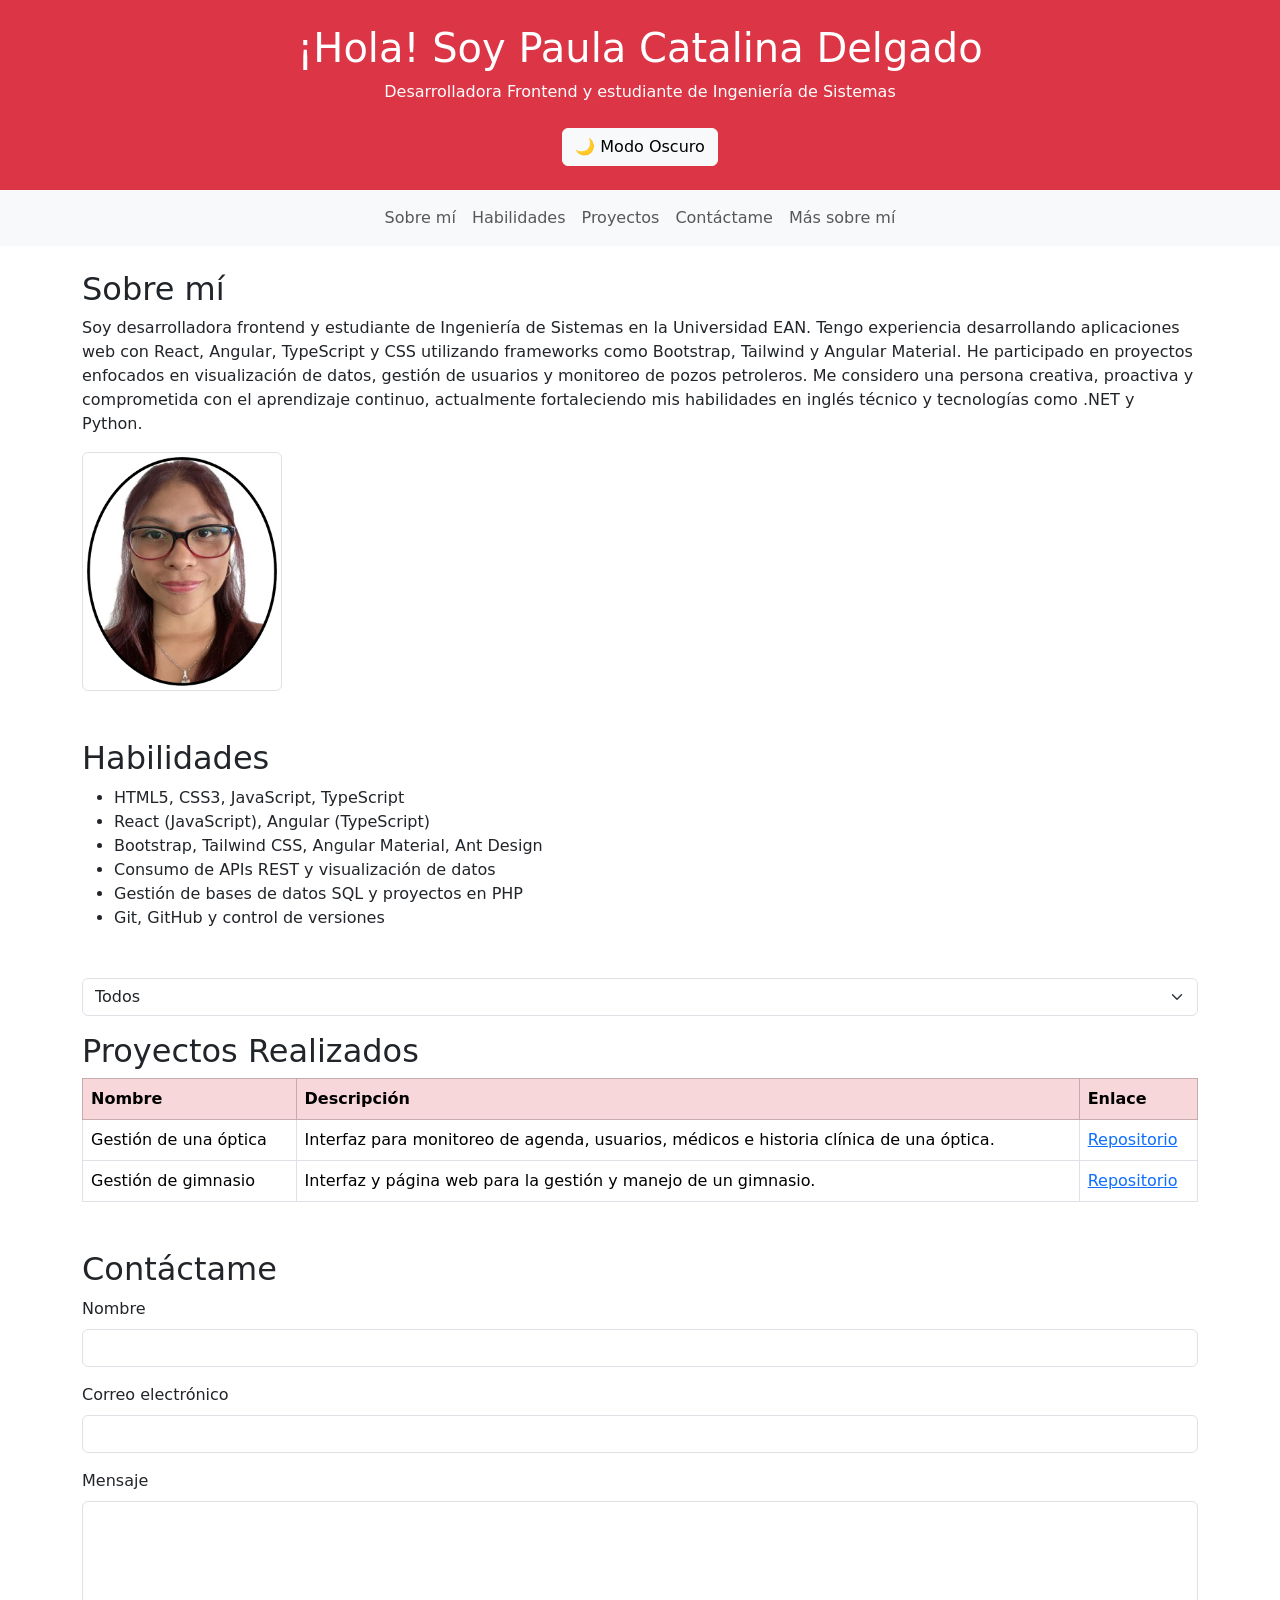
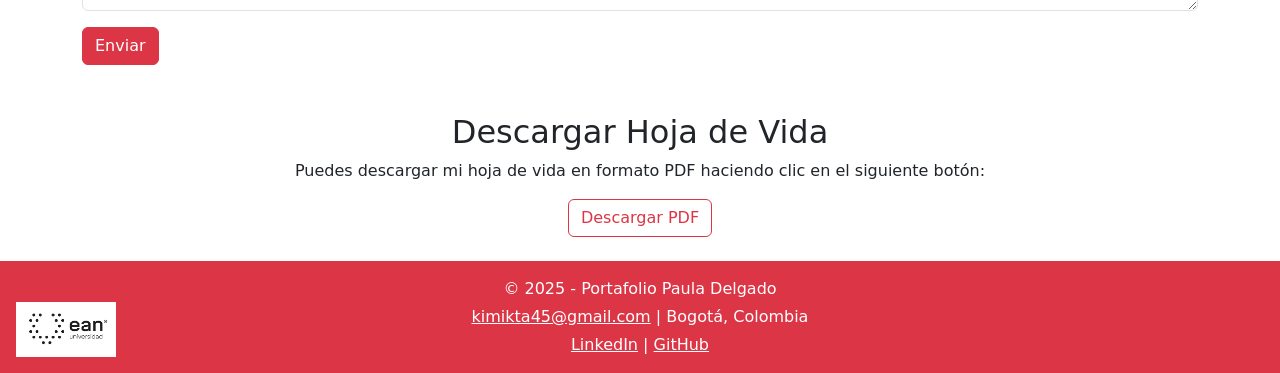
<file: src/index.html>
<!DOCTYPE html>
<html lang="es">

<head>
  <meta charset="UTF-8" />
  <meta name="viewport" content="width=device-width, initial-scale=1.0" />
  <title>Portafolio Paula Delgado</title>
  <link rel="stylesheet" href="./styles/index.css" />
  <link href="https://cdn.jsdelivr.net/npm/bootstrap@5.3.0/dist/css/bootstrap.min.css" rel="stylesheet" />
  <link rel="icon" href="../Assets/img/Logo_ean.png" type="image/png" />
  <script src="https://cdn.jsdelivr.net/npm/bootstrap@5.3.0/dist/js/bootstrap.bundle.min.js"></script>

</head>

<body>
  <header class="bg-danger text-white text-center p-4">
    <h1>¡Hola! Soy Paula Catalina Delgado</h1>
    <p>Desarrolladora Frontend y estudiante de Ingeniería de Sistemas</p>
    <button id="toggle-theme" class="btn btn-light mt-2">🌙 Modo Oscuro</button>
  </header>

  <nav id="menu" class="navbar navbar-expand-sm bg-light justify-content-center">
    <ul class="navbar-nav">
      <li class="nav-item"><a class="nav-link" href="#sobre-mi">Sobre mí</a></li>
      <li class="nav-item"><a class="nav-link" href="#habilidades">Habilidades</a></li>
      <li class="nav-item"><a class="nav-link" href="#proyectos">Proyectos</a></li>
      <li class="nav-item"><a class="nav-link" href="#contacto">Contáctame</a></li>
      <li class="nav-item"><a class="nav-link" href="#hoja-de-vida">Más sobre mí</a></li>
    </ul>
  </nav>

  <main class="container mt-4">
    <section id="sobre-mi">
      <h2>Sobre mí</h2>
      <p>
        Soy desarrolladora frontend y estudiante de Ingeniería de Sistemas en la Universidad EAN. Tengo
        experiencia desarrollando aplicaciones web con React, Angular, TypeScript y CSS utilizando frameworks
        como Bootstrap, Tailwind y Angular Material.
        He participado en proyectos enfocados en visualización de datos, gestión de usuarios y monitoreo de
        pozos petroleros.
        Me considero una persona creativa, proactiva y comprometida con el aprendizaje continuo, actualmente
        fortaleciendo mis habilidades en inglés técnico y tecnologías como .NET y Python.
      </p>
      <img src="../Assets/img/IMG_1203.PNG" alt="Foto de perfil" class="img-thumbnail" width="200" />
    </section>

    <section id="habilidades" class="mt-5">
      <h2>Habilidades</h2>
      <ul id="lista-habilidades"></ul>
    </section>

    <section id="proyectos" class="mt-5">
      <h2>Proyectos Realizados</h2>
      <table class="table table-bordered">
        <thead class="table-danger">
          <tr>
            <th>Nombre</th>
            <th>Descripción</th>
            <th>Enlace</th>
          </tr>
        </thead>
        <tbody>
          <tr>
            <td>Gestión de una óptica</td>
            <td>Interfaz para monitoreo de agenda, usuarios, médicos e historia clínica de una óptica.</td>
            <td><a href="https://github.com/PaulaDC2725" target="_blank">Repositorio</a></td>
          </tr>
          <tr>
            <td>Gestión de gimnasio</td>
            <td>Interfaz y página web para la gestión y manejo de un gimnasio.</td>
            <td><a href="https://github.com/PaulaDC2725" target="_blank">Repositorio</a></td>
          </tr>
        </tbody>
      </table>
    </section>

    <section id="contacto" class="mt-5">
      <h2>Contáctame</h2>
      <form id="contact-form" class="needs-validation" novalidate>
        <div class="mb-3">
          <label for="nombre" class="form-label">Nombre</label>
          <input type="text" class="form-control" id="nombre" required />
          <div class="invalid-feedback">Por favor ingresa tu nombre.</div>
        </div>
        <div class="mb-3">
          <label for="correo" class="form-label">Correo electrónico</label>
          <input type="email" class="form-control" id="correo" required />
          <div class="invalid-feedback">Por favor ingresa un correo válido.</div>
        </div>
        <div class="mb-3">
          <label for="mensaje" class="form-label">Mensaje</label>
          <textarea class="form-control" id="mensaje" rows="4" required></textarea>
          <div class="invalid-feedback">Por favor ingresa tu mensaje.</div>
        </div>
        <button type="submit" class="btn btn-danger">Enviar</button>
        <p id="estado-formulario" class="mt-3 text-success d-none"></p>
      </form>
    </section>



    <section id="hoja-de-vida" class="mt-5 text-center">
      <h2>Descargar Hoja de Vida</h2>
      <p>Puedes descargar mi hoja de vida en formato PDF haciendo clic en el siguiente botón:</p>
      <a href="../Assets/docs/Hoja_de_vida_Paula_Delgado.pdf" class="btn btn-outline-danger" target="_blank"
        download>
        Descargar PDF
      </a>
    </section>

    <!-- Modal de éxito -->
    <div class="modal fade" id="modalExito" tabindex="-1" aria-labelledby="modalExitoLabel" aria-hidden="true">
      <div class="modal-dialog modal-dialog-centered">
        <div class="modal-content">
          <div class="modal-header bg-success text-white">
            <h5 class="modal-title" id="modalExitoLabel">¡Mensaje enviado!</h5>
            <button type="button" class="btn-close" data-bs-dismiss="modal" aria-label="Cerrar"></button>
          </div>
          <div class="modal-body">
            Gracias por contactarme. Me comunicaré contigo lo antes posible.
          </div>
          <div class="modal-footer">
            <button type="button" class="btn btn-success" data-bs-dismiss="modal">Aceptar</button>
          </div>
        </div>
      </div>
    </div>

  </main>

  <footer class="bg-danger text-white p-3 mt-4 position-relative">
    <img src="../Assets/img/Logo_ean.png" alt="Logo EAN" width="100"
      class="position-absolute bottom-0 start-0 m-3" />

    <div class="text-center">
      <p class="mb-1">&copy; 2025 - Portafolio Paula Delgado</p>
      <p class="mb-1">
        <a href="mailto:kimikta45@gmail.com" class="text-white">kimikta45@gmail.com</a> | Bogotá, Colombia
      </p>
      <p class="mb-0">
        <a href="https://linkedin.com/in/pcda27" class="text-white" target="_blank">LinkedIn</a> |
        <a href="https://github.com/PaulaDC2725" class="text-white" target="_blank">GitHub</a>
      </p>
    </div>
  </footer>


  <script src="./scripts/habilidades.js"></script>
  <script src="./scripts/index.js"></script>


</body>

</html>
</file>
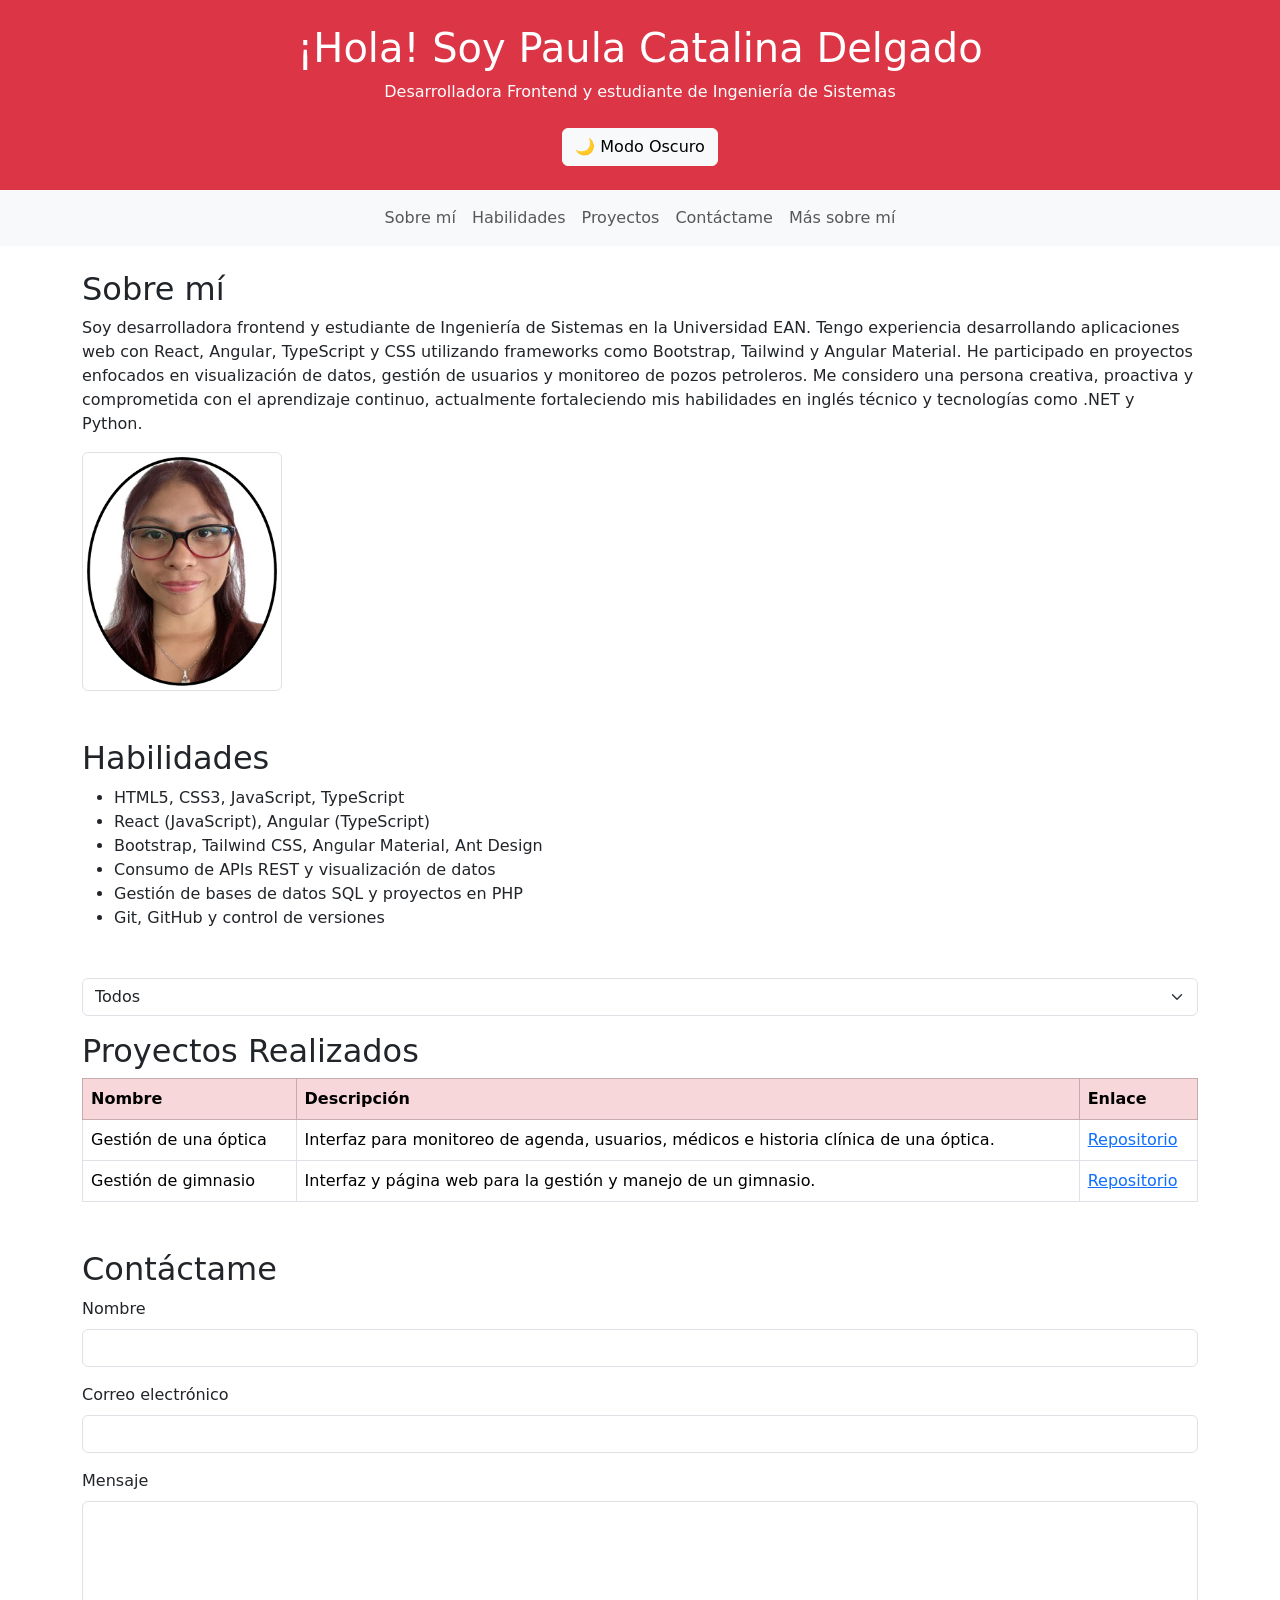
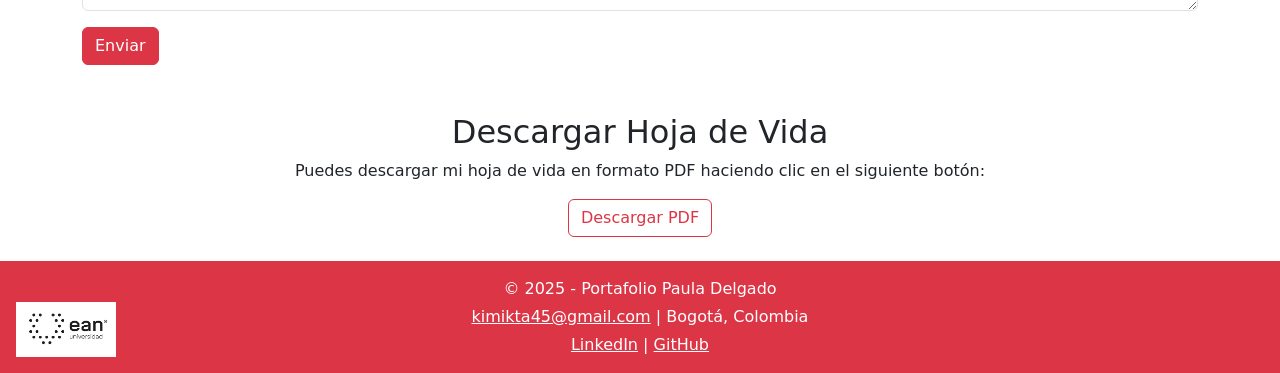
<file: src/pages/index.html>
<!DOCTYPE html>
<html lang="es">

<head>
  <meta charset="UTF-8" />
  <meta name="viewport" content="width=device-width, initial-scale=1.0" />
  <title>Portafolio Paula Delgado</title>
  <link rel="stylesheet" href="../styles/index.css" />
  <link href="https://cdn.jsdelivr.net/npm/bootstrap@5.3.0/dist/css/bootstrap.min.css" rel="stylesheet" />
  <link rel="icon" href="../../Assets/img/Logo_ean.png" type="image/png" />
  <script src="https://cdn.jsdelivr.net/npm/bootstrap@5.3.0/dist/js/bootstrap.bundle.min.js"></script>

</head>

<body>
  <header class="bg-danger text-white text-center p-4">
    <h1>¡Hola! Soy Paula Catalina Delgado</h1>
    <p>Desarrolladora Frontend y estudiante de Ingeniería de Sistemas</p>
    <button id="toggle-theme" class="btn btn-light mt-2">🌙 Modo Oscuro</button>
  </header>

  <nav id="menu" class="navbar navbar-expand-sm bg-light justify-content-center">
    <ul class="navbar-nav">
      <li class="nav-item"><a class="nav-link" href="#sobre-mi">Sobre mí</a></li>
      <li class="nav-item"><a class="nav-link" href="#habilidades">Habilidades</a></li>
      <li class="nav-item"><a class="nav-link" href="#proyectos">Proyectos</a></li>
      <li class="nav-item"><a class="nav-link" href="#contacto">Contáctame</a></li>
      <li class="nav-item"><a class="nav-link" href="#hoja-de-vida">Más sobre mí</a></li>
    </ul>
  </nav>

  <main class="container mt-4">
    <section id="sobre-mi">
      <h2>Sobre mí</h2>
      <p>
        Soy desarrolladora frontend y estudiante de Ingeniería de Sistemas en la Universidad EAN. Tengo
        experiencia desarrollando aplicaciones web con React, Angular, TypeScript y CSS utilizando frameworks
        como Bootstrap, Tailwind y Angular Material.
        He participado en proyectos enfocados en visualización de datos, gestión de usuarios y monitoreo de
        pozos petroleros.
        Me considero una persona creativa, proactiva y comprometida con el aprendizaje continuo, actualmente
        fortaleciendo mis habilidades en inglés técnico y tecnologías como .NET y Python.
      </p>
      <img src="../../Assets/img/IMG_1203.PNG" alt="Foto de perfil" class="img-thumbnail" width="200" />
    </section>

    <section id="habilidades" class="mt-5">
      <h2>Habilidades</h2>
      <ul id="lista-habilidades"></ul>
    </section>

    <section id="proyectos" class="mt-5">
      <h2>Proyectos Realizados</h2>
      <table class="table table-bordered">
        <thead class="table-danger">
          <tr>
            <th>Nombre</th>
            <th>Descripción</th>
            <th>Enlace</th>
          </tr>
        </thead>
        <tbody>
          <tr>
            <td>Gestión de una óptica</td>
            <td>Interfaz para monitoreo de agenda, usuarios, médicos e historia clínica de una óptica.</td>
            <td><a href="https://github.com/PaulaDC2725" target="_blank">Repositorio</a></td>
          </tr>
          <tr>
            <td>Gestión de gimnasio</td>
            <td>Interfaz y página web para la gestión y manejo de un gimnasio.</td>
            <td><a href="https://github.com/PaulaDC2725" target="_blank">Repositorio</a></td>
          </tr>
        </tbody>
      </table>
    </section>

    <section id="contacto" class="mt-5">
      <h2>Contáctame</h2>
      <form id="contact-form" class="needs-validation" novalidate>
        <div class="mb-3">
          <label for="nombre" class="form-label">Nombre</label>
          <input type="text" class="form-control" id="nombre" required />
          <div class="invalid-feedback">Por favor ingresa tu nombre.</div>
        </div>
        <div class="mb-3">
          <label for="correo" class="form-label">Correo electrónico</label>
          <input type="email" class="form-control" id="correo" required />
          <div class="invalid-feedback">Por favor ingresa un correo válido.</div>
        </div>
        <div class="mb-3">
          <label for="mensaje" class="form-label">Mensaje</label>
          <textarea class="form-control" id="mensaje" rows="4" required></textarea>
          <div class="invalid-feedback">Por favor ingresa tu mensaje.</div>
        </div>
        <button type="submit" class="btn btn-danger">Enviar</button>
        <p id="estado-formulario" class="mt-3 text-success d-none"></p>
      </form>
    </section>



    <section id="hoja-de-vida" class="mt-5 text-center">
      <h2>Descargar Hoja de Vida</h2>
      <p>Puedes descargar mi hoja de vida en formato PDF haciendo clic en el siguiente botón:</p>
      <a href="../../Assets/docs/Hoja_de_vida_Paula_Delgado.pdf" class="btn btn-outline-danger" target="_blank"
        download>
        Descargar PDF
      </a>
    </section>

    <!-- Modal de éxito -->
    <div class="modal fade" id="modalExito" tabindex="-1" aria-labelledby="modalExitoLabel" aria-hidden="true">
      <div class="modal-dialog modal-dialog-centered">
        <div class="modal-content">
          <div class="modal-header bg-success text-white">
            <h5 class="modal-title" id="modalExitoLabel">¡Mensaje enviado!</h5>
            <button type="button" class="btn-close" data-bs-dismiss="modal" aria-label="Cerrar"></button>
          </div>
          <div class="modal-body">
            Gracias por contactarme. Me comunicaré contigo lo antes posible.
          </div>
          <div class="modal-footer">
            <button type="button" class="btn btn-success" data-bs-dismiss="modal">Aceptar</button>
          </div>
        </div>
      </div>
    </div>

  </main>

  <footer class="bg-danger text-white p-3 mt-4 position-relative">
    <img src="../../Assets/img/Logo_ean.png" alt="Logo EAN" width="100"
      class="position-absolute bottom-0 start-0 m-3" />

    <div class="text-center">
      <p class="mb-1">&copy; 2025 - Portafolio Paula Delgado</p>
      <p class="mb-1">
        <a href="mailto:kimikta45@gmail.com" class="text-white">kimikta45@gmail.com</a> | Bogotá, Colombia
      </p>
      <p class="mb-0">
        <a href="https://linkedin.com/in/pcda27" class="text-white" target="_blank">LinkedIn</a> |
        <a href="https://github.com/PaulaDC2725" class="text-white" target="_blank">GitHub</a>
      </p>
    </div>
  </footer>


  <script src="../scripts/habilidades.js"></script>
  <script src="../scripts/index.js"></script>


</body>

</html>
</file>
<file: src/styles/index.css>
body {
  background-color: #fff5f5;
  font-family: "Arial", sans-serif;
}

h2 {
  color: #b30000;
}

.table-bordered td {
  background-color: #fffafa;
}

a {
  text-decoration: none;
}
body.dark-mode {
  background-color: #121212;
  color: #f1f1f1;
}

.dark-mode header,
.dark-mode footer,
.dark-mode .navbar {
  background-color: #333 !important;
  color: #fff !important;
}

.dark-mode .table,
.dark-mode .table th,
.dark-mode .table td {
  background-color: #222;
  color: #fff;
}

.dark-mode .btn-outline-danger {
  border-color: #f1f1f1;
  color: #f1f1f1;
}

.dark-mode .btn-outline-danger:hover {
  background-color: #f1f1f1;
  color: #121212;
}

.reveal {
  opacity: 0;
  transform: translateY(50px);
  transition: all 1s ease;
}


.reveal.visible {
  opacity: 1;
  transform: none;
}
.dark-mode #menu {
  background-color: #1e1e1e !important;
  color: #f1f1f1;
}
.dark-mode .modal-content {
  background-color: #2c2c2c;
  color: #ffffff;
}

.dark-mode .modal-header,
.dark-mode .modal-footer {
  background-color: #2c2c2c;
  border-color: #444;
}

.dark-mode .modal-body {
  color: #e0e0e0;
}

.dark-mode .navbar .nav-link {
  background-color: #1e1e1e !important;
  color: #ffffff !important;
}

.dark-mode .navbar .nav-link:hover {
  color: #ffc107 !important; /* Un color destacado como amarillo Bootstrap */
}
</file>
